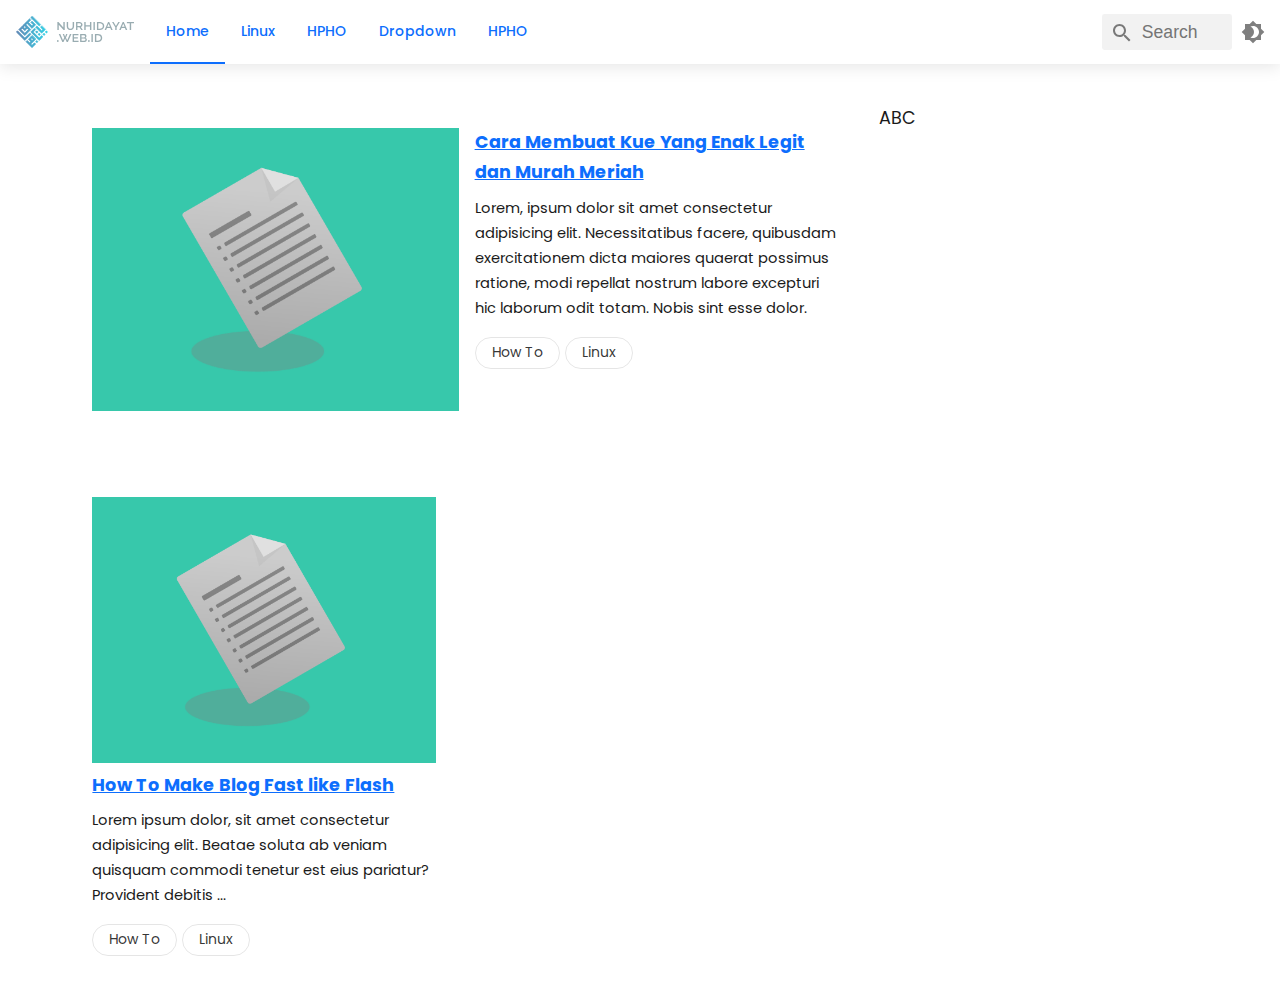
<file: template/webdev/index.html>
<!DOCTYPE html>
<html>

<head>
  <meta name="viewport" content="width=device-width, initial-scale=1" />
  <title>Test</title>
  <link rel="stylesheet" href="./css/main.css">
  <script>
    if (localStorage.getItem('is-dark')) { document.documentElement.classList.add('dark'); }
  </script>
</head>

<body>
  <header class="m-header">
    <nav class="navbar">
      <div class="container">
        <button onclick="sidenav()" class="navbar-toggler">
          <svg class="icon" xmlns="http://www.w3.org/2000/svg" viewBox="0 0 24 24" fill="black" width="18px"
            height="18px">
            <path d="M0 0h24v24H0z" fill="none" />
            <path d="M3 18h18v-2H3v2zm0-5h18v-2H3v2zm0-7v2h18V6H3z" /></svg>
        </button>
        <div class="center-item">
          <div class="brand">
            <a href="#"><img src="./img/brand02.svg" height="32"></a>
          </div>
          <div class="menu">
            <ul class="nav" role="menubar">
              <li class="nav-item active" role="menuitem"><a href="#" class="nav-link">Home</a></li>
              <li class="nav-item" role="menuitem"><a href="#" class="nav-link">Linux</a></li>
              <li class="nav-item" role="menuitem"><a href="#" class="nav-link">HPHO</a></li>
              <li class="nav-item" role="menuitem"><a href="#" class="nav-link">Dropdown</a></li>
              <li class="nav-item" role="menuitem"><a href="#" class="nav-link">HPHO</a></li>
            </ul>
            <div class="search">
              <form class="search-form">
                <label for="search-input" role="button" class="btn-search"><svg class="icon"
                    xmlns="http://www.w3.org/2000/svg" height="24" viewBox="0 0 24 24" width="24">
                    <path d="M0 0h24v24H0z" fill="none" />
                    <path
                      d="M15.5 14h-.79l-.28-.27C15.41 12.59 16 11.11 16 9.5 16 5.91 13.09 3 9.5 3S3 5.91 3 9.5 5.91 16 9.5 16c1.61 0 3.09-.59 4.23-1.57l.27.28v.79l5 4.99L20.49 19l-4.99-5zm-6 0C7.01 14 5 11.99 5 9.5S7.01 5 9.5 5 14 7.01 14 9.5 11.99 14 9.5 14z" />
                    </svg></label>
                <input id="search-input" type="search" class="search-input" placeholder="Search" />
              </form>
            </div>
          </div>
        </div>
        <div class="m-menu">
          <div class="m-header-nav">
            <button onclick="closenav()" class="close-toggler">
              <svg class="icon" xmlns="http://www.w3.org/2000/svg" height="24" viewBox="0 0 24 24" width="24">
                <path d="M0 0h24v24H0z" fill="none" />
                <path
                  d="M19 6.41L17.59 5 12 10.59 6.41 5 5 6.41 10.59 12 5 17.59 6.41 19 12 13.41 17.59 19 19 17.59 13.41 12z" />
                </svg>
            </button>
            <div class="brand">
              <a href="#"><img src="./img/brand02.svg" height="32"></a>
            </div>
          </div>
          <ul class="m-nav">
            <li class="nav-item active" role="menuitem"><a href="#" class="nav-link">Home</a></li>
            <li class="nav-item" role="menuitem"><a href="#" class="nav-link">Linux</a></li>
            <li class="nav-item" role="menuitem"><a href="#" class="nav-link">HPHO</a></li>
            <li class="nav-item" role="menuitem"><a href="#" class="nav-link">Dropdown</a></li>
            <li class="nav-item" role="menuitem"><a href="#" class="nav-link">HPHO</a></li>
          </ul>
        </div>
        <button data-toggle="dark" class="dark-toggle">
          <svg class="icon dark" xmlns="http://www.w3.org/2000/svg" viewBox="0 0 24 24" fill="black" width="18px"
            height="18px">
            <path d="M0 0h24v24H0z" fill="none" />
            <path
              d="M20 8.69V4h-4.69L12 .69 8.69 4H4v4.69L.69 12 4 15.31V20h4.69L12 23.31 15.31 20H20v-4.69L23.31 12 20 8.69zM12 18c-.89 0-1.74-.2-2.5-.55C11.56 16.5 13 14.42 13 12s-1.44-4.5-3.5-5.45C10.26 6.2 11.11 6 12 6c3.31 0 6 2.69 6 6s-2.69 6-6 6z" />
            </svg>
          <svg class="icon light" xmlns="http://www.w3.org/2000/svg" viewBox="0 0 24 24" fill="black" width="18px"
            height="18px">
            <path d="M0 0h24v24H0z" fill="none" />
            <path
              d="M20 8.69V4h-4.69L12 .69 8.69 4H4v4.69L.69 12 4 15.31V20h4.69L12 23.31 15.31 20H20v-4.69L23.31 12 20 8.69zM12 18c-3.31 0-6-2.69-6-6s2.69-6 6-6 6 2.69 6 6-2.69 6-6 6zm0-10c-2.21 0-4 1.79-4 4s1.79 4 4 4 4-1.79 4-4-1.79-4-4-4z" />
            </svg>
        </button>
      </div>
    </nav>
  </header>
  <div id="page">
    <div class="container">
      <div class="row g">
        <main class="main col">
          <section class="widget FeaturedPost">
            <div class="widget-content row g">
              <div class="col">
                <a href="#"><img class="img-thumb" src="img/cara-membuat-chapter-list-otomatis.png" /></a>
              </div>
              <div class="col-body">
                <h1 class="post-title"><a href="#">Cara Membuat Kue Yang Enak Legit dan Murah Meriah</a></h1>
                <p class="main-text">Lorem, ipsum dolor sit amet consectetur adipisicing elit. Necessitatibus facere, quibusdam exercitationem dicta maiores quaerat possimus ratione, modi repellat nostrum labore excepturi hic laborum odit totam. Nobis sint esse dolor.</p>
                <div class="label">
                  <a href="#" class="btn label">How To</a>
                  <a href="#" class="btn label">Linux</a>
                </div>
              </div>
            </div>
          </section>
          <section role="main" class="main-post">
            <div class="row g row-cols">
              <div class="col">
                <article class="post">
                  <div class="thumbnail">
                    <img src="./img/cara-membuat-chapter-list-otomatis.png" class="img-thumb">
                  </div>
                  <div class="body-post">
                    <h2 class="post-title"><a href="#">How To Make Blog Fast like Flash</a></h2>
                    <p class="main-text">Lorem ipsum dolor, sit amet consectetur adipisicing elit. Beatae soluta ab veniam quisquam commodi tenetur est eius pariatur? Provident debitis ...
                    </p>
                    <div class="label">
                      <a href="#" class="btn label">How To</a>
                      <a href="#" class="btn label">Linux</a>
                    </div>
                  </div>
                </article>
              </div>
            </div>
          </section>
        </main>
        <aside class="col aside">
          <div class="widget HTML">
            <div class="widget-content">
              ABC
            </div>
          </div>
        </aside>
      </div>
    </div>
    <footer></footer>
  </div>
  <script src="js/dropdown.js"></script>
  <script src="js/dark.js"></script>
</body>

</html>
</file>
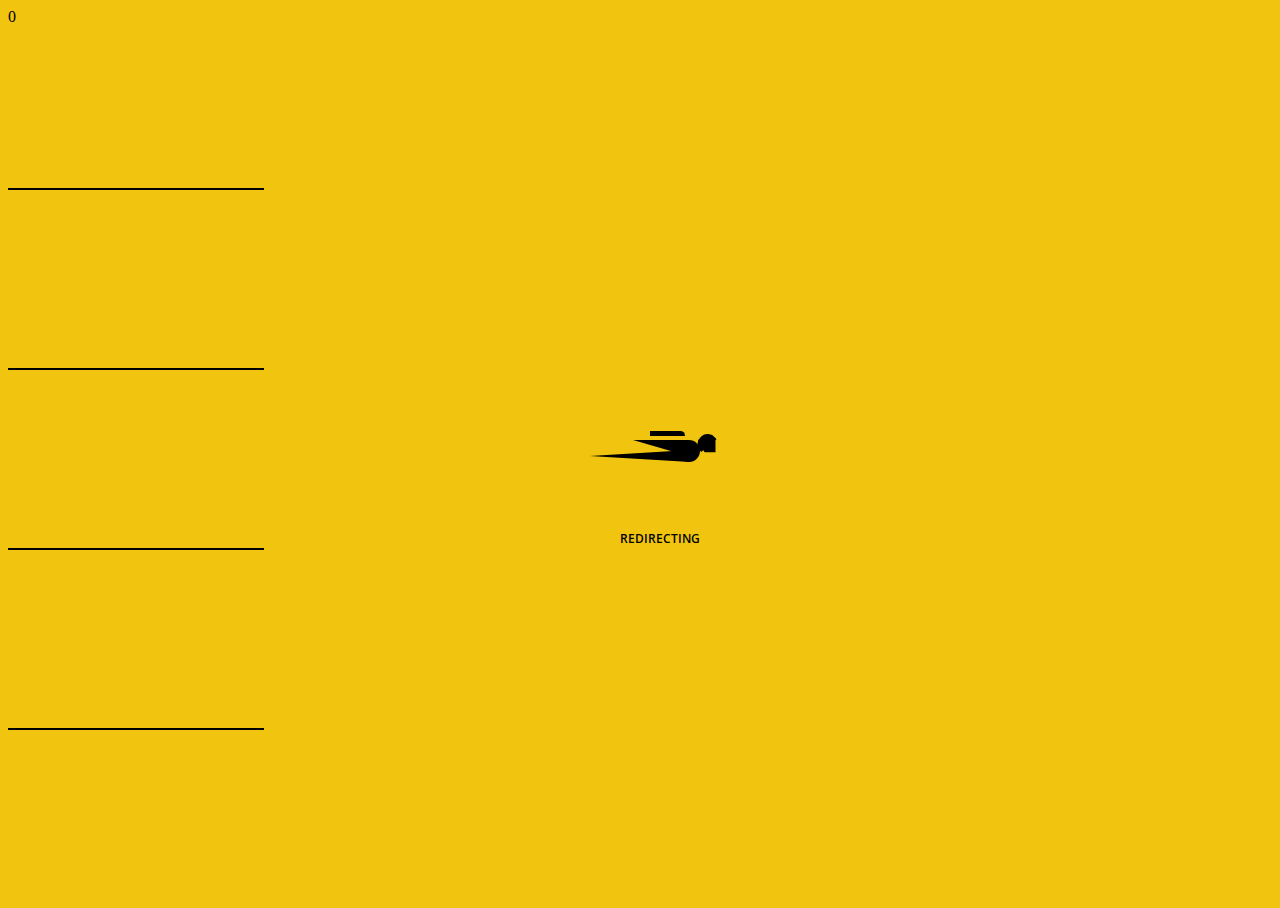
<file: xuly.html>
<!DOCTYPE html>
<html>
<head>
<meta content='website' property='og:type'/><meta content='vi_VN' property='og:locale'/>
<meta charset='utf-8'/>
<meta content='IE=edge' http-equiv='X-UA-Compatible'/>
        <! --
        ────────────█───────────────█
────────────██─────────────██
─────────────███████████████
────────────█████████████████
───────────███████████████████
──────────████──█████████──████
─────────███████████████████████
────────█████████████████████████
────────█████████████████████████
───███──▒▒▒▒▒▒▒▒▒▒▒▒▒▒▒▒▒▒▒▒▒▒▒▒▒──███
──█████─█████████████████████████─█████
──█████─████████████████──███████─█████
──█████─██████────────█──█────███─█████
──█████─█████─▓▓▓▓▓▓▓█──█▓▓─▓─███─█████
──█████─███─█─▓▓▓▓▓▓█──█▓▓─▓▓─███─█████
──█████─██──█─▓▓▓▓▓█──█▓▓─▓▓▓─███─█████
──█████─███─█─▓▓▓▓█──█▓▓─▓▓▓▓─███─█████
──█████─█████────█──█─────────███─█████
──█████─█████████──██████████████─█████
───███──████████──███████████████──███
────────█████████████████████████
─────────███████████████████████
──────────█████████████████████
─────────────██████───██████
─────────────██████───██████
─────────────██████───██████
─────────────██████───██████
──────────────████─────████
-->
<meta content='width=device-width, initial-scale=1, maximum-scale=1, user-scalable=no' name='viewport'/>
<title> NGUYỄN LÂM BLOG - RÚT GỌN LINK CHỐNG SPAM FACEBOOK </title>
<meta content='text/html; charset=UTF-8' http-equiv='Content-Type'/>
<meta content='z1s5mvu03qf22brmjgydxujcxyfpin' name='facebook-domain-verification'/>
<link href='//fonts.googleapis.com/css?family=Open+Sans:400,400italic,700,700italic%7COswald:300,400,700%7CShadows+Into+Light' media='all' rel='stylesheet' type='text/css'/>
<link href='https://stackpath.bootstrapcdn.com/font-awesome/4.7.0/css/font-awesome.min.css' rel='stylesheet'/>
<meta content='https://i.imgur.com/XNYz2DM.png' property='og:image'/>
<meta content='NGUYENLAMBLOG◦XYZ - RÚT GỌN LINK CHỐNG SPAM URL TRÊN FACEBOOK⚡' name='description'/>
<meta content='NGUYENLAMBLOG◦XYZ - RÚT GỌN LINK FACEBOOK CHỐNG SPAM LINK WEB TRÊN FACEBOOK 1 CÁCH HIỆU QUẢ NHANH CHỐNG.⚡' property='og:description'/>
<meta content='NGUYENLAMBLOG◦XYZ - RÚT GỌN LINK CHỐNG SPAM URL TRÊN FACEBOOK' property='og:title'/>
<meta content='3355070194559746' property='fb:app_id'/>
<link href='https://tlteam.ga/' rel='canonical'/>
<link href='https://tlteam.ga/' hreflang='x-default' rel='alternate'/>
<meta content='https://tlteam.ga/' property='og:url'/>
<!-- Meta Open Graph -->
<meta content='article' property='og:type'/>
<meta content='vi_VN' property='og:locale'/>
<meta content='en_US' property='og:locale:alternate'/>
<!-- Meta Robots Search -->
<meta content='width=device-width, initial-scale=1.0, user-scalable=1.0, minimum-scale=1.0, maximum-scale=5.0' name='viewport'/>
<meta content='text/html; charset=UTF-8' http-equiv='Content-Type'/>
<meta content='all-language' http-equiv='Content-Language'/>
<meta content='IE=Edge' http-equiv='X-UA-Compatible'/>
<meta content='Vietnam' name='geo.placename'/>
<meta content='VN' name='geo.country'/>
<meta content='vi' name='language'/>
<meta content='global' name='target'/>
<meta content='global' name='distribution'/>
<meta content='general' name='rating'/>
<meta content='1 days' name='revisit-after'/>
<meta content='true' name='MSSmartTagsPreventParsing'/>
<meta content='index, follow' name='googlebot'/>
<meta content='follow, all' name='Googlebot-Image'/>
<meta content='follow, all' name='msnbot'/>
<meta content='follow, all' name='Yahoo'/>
<meta content='follow, all' name='Bing'/>
<meta content='all' name='spiders'/>
<meta content='all' name='WEBCRAWLERS'/>
<style id='page-skin-1' type='text/css'><!--
&#9608;&#9608;&#9608;&#9608;&#9608;&#9608;&#9559;&#9617;&#9617;&#9608;&#9608;&#9608;&#9608;&#9608;&#9559;&#9617;&#9617;&#9608;&#9608;&#9608;&#9608;&#9608;&#9559;&#9617;&#9608;&#9608;&#9608;&#9559;&#9617;&#9617;&#9608;&#9608;&#9559;&#9617;&#9608;&#9608;&#9608;&#9608;&#9608;&#9608;&#9559;&#9617;&#9617;&#9608;&#9608;&#9608;&#9608;&#9608;&#9559;&#9617;&#9608;&#9608;&#9559;&#9617;&#9617;&#9617;&#9608;&#9608;&#9559;&#9617;&#9617;&#9617;&#9608;&#9608;&#9608;&#9559;&#9617;&#9617;&#9608;&#9608;&#9559;&#9608;&#9608;&#9608;&#9608;&#9608;&#9608;&#9608;&#9559;&#9608;&#9608;&#9608;&#9608;&#9608;&#9608;&#9608;&#9608;&#9559;
&#9608;&#9608;&#9556;&#9552;&#9552;&#9608;&#9608;&#9559;&#9608;&#9608;&#9556;&#9552;&#9552;&#9608;&#9608;&#9559;&#9608;&#9608;&#9556;&#9552;&#9552;&#9608;&#9608;&#9559;&#9608;&#9608;&#9608;&#9608;&#9559;&#9617;&#9608;&#9608;&#9553;&#9608;&#9608;&#9556;&#9552;&#9552;&#9552;&#9552;&#9565;&#9617;&#9608;&#9608;&#9556;&#9552;&#9552;&#9608;&#9608;&#9559;&#9562;&#9608;&#9608;&#9559;&#9617;&#9608;&#9608;&#9556;&#9565;&#9617;&#9617;&#9617;&#9608;&#9608;&#9608;&#9608;&#9559;&#9617;&#9608;&#9608;&#9553;&#9608;&#9608;&#9556;&#9552;&#9552;&#9552;&#9552;&#9565;&#9562;&#9552;&#9552;&#9608;&#9608;&#9556;&#9552;&#9552;&#9565;
&#9608;&#9608;&#9608;&#9608;&#9608;&#9608;&#9574;&#9565;&#9608;&#9608;&#9608;&#9608;&#9608;&#9608;&#9608;&#9553;&#9608;&#9608;&#9553;&#9617;&#9617;&#9608;&#9608;&#9553;&#9608;&#9608;&#9556;&#9608;&#9608;&#9559;&#9608;&#9608;&#9553;&#9608;&#9608;&#9553;&#9617;&#9617;&#9608;&#9608;&#9559;&#9617;&#9608;&#9608;&#9608;&#9608;&#9608;&#9608;&#9608;&#9553;&#9617;&#9562;&#9608;&#9608;&#9608;&#9608;&#9556;&#9565;&#9617;&#9617;&#9617;&#9617;&#9608;&#9608;&#9556;&#9608;&#9608;&#9559;&#9608;&#9608;&#9553;&#9608;&#9608;&#9608;&#9608;&#9608;&#9559;&#9617;&#9617;&#9617;&#9617;&#9617;&#9608;&#9608;&#9553;&#9617;&#9617;&#9617;
&#9608;&#9608;&#9556;&#9552;&#9552;&#9608;&#9608;&#9559;&#9608;&#9608;&#9556;&#9552;&#9552;&#9608;&#9608;&#9553;&#9608;&#9608;&#9553;&#9617;&#9617;&#9608;&#9608;&#9553;&#9608;&#9608;&#9553;&#9562;&#9608;&#9608;&#9608;&#9608;&#9553;&#9608;&#9608;&#9553;&#9617;&#9617;&#9562;&#9608;&#9608;&#9559;&#9608;&#9608;&#9556;&#9552;&#9552;&#9608;&#9608;&#9553;&#9617;&#9617;&#9562;&#9608;&#9608;&#9556;&#9565;&#9617;&#9617;&#9617;&#9617;&#9617;&#9608;&#9608;&#9553;&#9562;&#9608;&#9608;&#9608;&#9608;&#9553;&#9608;&#9608;&#9556;&#9552;&#9552;&#9565;&#9617;&#9617;&#9617;&#9617;&#9617;&#9608;&#9608;&#9553;&#9617;&#9617;&#9617;
&#9608;&#9608;&#9608;&#9608;&#9608;&#9608;&#9574;&#9565;&#9608;&#9608;&#9553;&#9617;&#9617;&#9608;&#9608;&#9553;&#9562;&#9608;&#9608;&#9608;&#9608;&#9608;&#9556;&#9565;&#9608;&#9608;&#9553;&#9617;&#9562;&#9608;&#9608;&#9608;&#9553;&#9562;&#9608;&#9608;&#9608;&#9608;&#9608;&#9608;&#9556;&#9565;&#9608;&#9608;&#9553;&#9617;&#9617;&#9608;&#9608;&#9553;&#9617;&#9617;&#9617;&#9608;&#9608;&#9553;&#9617;&#9617;&#9617;&#9608;&#9608;&#9559;&#9608;&#9608;&#9553;&#9617;&#9562;&#9608;&#9608;&#9608;&#9553;&#9608;&#9608;&#9608;&#9608;&#9608;&#9608;&#9608;&#9559;&#9617;&#9617;&#9617;&#9608;&#9608;&#9553;&#9617;&#9617;&#9617;
&#9562;&#9552;&#9552;&#9552;&#9552;&#9552;&#9565;&#9617;&#9562;&#9552;&#9565;&#9617;&#9617;&#9562;&#9552;&#9565;&#9617;&#9562;&#9552;&#9552;&#9552;&#9552;&#9565;&#9617;&#9562;&#9552;&#9565;&#9617;&#9617;&#9562;&#9552;&#9552;&#9565;&#9617;&#9562;&#9552;&#9552;&#9552;&#9552;&#9552;&#9565;&#9617;&#9562;&#9552;&#9565;&#9617;&#9617;&#9562;&#9552;&#9565;&#9617;&#9617;&#9617;&#9562;&#9552;&#9565;&#9617;&#9617;&#9617;&#9562;&#9552;&#9565;&#9562;&#9552;&#9565;&#9617;&#9617;&#9562;&#9552;&#9552;&#9565;&#9562;&#9552;&#9552;&#9552;&#9552;&#9552;&#9552;&#9565;&#9617;&#9617;&#9617;&#9562;&#9552;&#9565;&#9617;&#9617;&#9617;
by Ngo Van Tuan ~ https://www.baongay.net

--></style>
<style>
        @import url(https://fonts.googleapis.com/css?family=Open+Sans:300);body{background-color:#f1c40f;overflow:hidden}h1{position:absolute;font-family:'Open Sans';font-weight:600;font-size:12px;text-transform:uppercase;left:50%;top:58%;margin-left:-20px}.body{position:absolute;top:50%;margin-left:-50px;left:50%;animation:speeder .4s linear infinite}.body > span{height:5px;width:35px;background:#000;position:absolute;top:-19px;left:60px;border-radius:2px 10px 1px 0}.base span{position:absolute;width:0;height:0;border-top:6px solid transparent;border-right:100px solid #000;border-bottom:6px solid transparent}.base span:before{content:"";height:22px;width:22px;border-radius:50%;background:#000;position:absolute;right:-110px;top:-16px}.base span:after{content:"";position:absolute;width:0;height:0;border-top:0 solid transparent;border-right:55px solid #000;border-bottom:16px solid transparent;top:-16px;right:-98px}.face{position:absolute;height:12px;width:20px;background:#000;border-radius:20px 20px 0 0;transform:rotate(-40deg);right:-125px;top:-15px}.face:after{content:"";height:12px;width:12px;background:#000;right:4px;top:7px;position:absolute;transform:rotate(40deg);transform-origin:50% 50%;border-radius:0 0 0 2px}.body > span > span:nth-child(1),.body > span > span:nth-child(2),.body > span > span:nth-child(3),.body > span > span:nth-child(4){width:30px;height:1px;background:#000;position:absolute;animation:fazer1 .2s linear infinite}.body > span > span:nth-child(2){top:3px;animation:fazer2 .4s linear infinite}.body > span > span:nth-child(3){top:1px;animation:fazer3 .4s linear infinite;animation-delay:-1s}.body > span > span:nth-child(4){top:4px;animation:fazer4 1s linear infinite;animation-delay:-1s}@keyframes fazer1{0%{left:0}100%{left:-80px;opacity:0}}@keyframes fazer2{0%{left:0}100%{left:-100px;opacity:0}}@keyframes fazer3{0%{left:0}100%{left:-50px;opacity:0}}@keyframes fazer4{0%{left:0}100%{left:-150px;opacity:0}}@keyframes speeder{0%{transform:translate(2px,1px) rotate(0deg)}10%{transform:translate(-1px,-3px) rotate(-1deg)}20%{transform:translate(-2px,0px) rotate(1deg)}30%{transform:translate(1px,2px) rotate(0deg)}40%{transform:translate(1px,-1px) rotate(1deg)}50%{transform:translate(-1px,3px) rotate(-1deg)}60%{transform:translate(-1px,1px) rotate(0deg)}70%{transform:translate(3px,1px) rotate(-1deg)}80%{transform:translate(-2px,-1px) rotate(1deg)}90%{transform:translate(2px,1px) rotate(0deg)}100%{transform:translate(1px,-2px) rotate(-1deg)}}.longfazers{position:absolute;width:100%;height:100%}.longfazers span{position:absolute;height:2px;width:20%;background:#000}.longfazers span:nth-child(1){top:20%;animation:lf .6s linear infinite;animation-delay:-5s}.longfazers span:nth-child(2){top:40%;animation:lf2 .8s linear infinite;animation-delay:-1s}.longfazers span:nth-child(3){top:60%;animation:lf3 .6s linear infinite}.longfazers span:nth-child(4){top:80%;animation:lf4 .5s linear infinite;animation-delay:-3s}@keyframes lf{0%{left:200%}100%{left:-200%;opacity:0}}@keyframes lf2{0%{left:200%}100%{left:-200%;opacity:0}}@keyframes lf3{0%{left:200%}100%{left:-100%;opacity:0}}@keyframes lf4{0%{left:200%}100%{left:-100%;opacity:0}}
    </style>
</head>
<body>
    <div class='body'>
  <span>
    <span></span>
    <span></span>
    <span></span>
    <span></span>
  </span>
  <div class='base'>
    <span></span>
    <div class='face'></div>
  </div>
</div>
<div class='longfazers'>
  <span></span>
  <span></span>
  <span></span>
  <span></span>
</div>
<h1>Redirecting</h1>

<script>
function getQueryVariable(variable)
{
       var query = window.location.search.substring(1);
       var vars = query.split("&");
       for (var i=0;i<vars.length;i++) {
               var pair = vars[i].split("=");
               if(pair[0] == variable){return pair[1];}
       }
       return(false);
}
var time = 0;
var page = getQueryVariable("t");
function countDown(){
time--;
gett("timecount").innerHTML = time;
if(time == -1){
window.location = page;
}
}
function gett(id){
if(document.getElementById) return document.getElementById(id);
if(document.all) return document.all.id;
if(document.layers) return document.layers.id;
if(window.opera) return window.opera.id;
}
function init(){
if(gett('timecount')){
setInterval(countDown, 1000);
gett("timecount").innerHTML = time;
}
else{
setTimeout(init, 50);
}
}
document.onload = init();
$(document).ready(function(){
 $('.link-out-btn').click(function(){
    window.location = page;
 });
 $('#linkout').text(page);
});
</script>
<script>
function closeWindow() {
        window.open('','_parent','');
        window.close();
    }
</script> 
<span id="timecount"></span>
</body>
</html>
</file>
<file: template/webdev/css/main.css>
@import url("https://fonts.googleapis.com/css2?family=Poppins:ital,wght@0,400;0,500;1,400;1,500&display=swap");
:root {
  --font-family: Poppins, system-ui, -apple-sytem, sans-serif;
  --body-font: 1.1rem;
  --header-font: 14px;
  --line: 1.7;
  --body-bg: #fff;
  --primary: #0d6efd;
  --secondary: #1a1a1a;
  --widget: #ffffff;
}

p {
  margin-top: 0;
  margin-bottom: 1rem;
}

h1, h2, h3, h4 {
  margin-top: 0;
  margin-bottom: 1rem;
}

body {
  font-family: var(--font-family);
  background-color: var(--body-bg);
  color: var(--secondary);
  font-size: var(--body-font);
  margin: 0;
  line-height: var(--line);
}

a {
  color: var(--primary);
}
a:hover {
  text-decoration: none;
}

svg {
  vertical-align: middle;
}

img {
  max-width: 100%;
}

#page {
  z-index: 1;
}
#page.hide::after {
  position: fixed;
  content: "";
  height: 100%;
  width: 100%;
  top: 0;
  left: 0;
  background-color: rgba(0, 0, 0, 0.2);
}

.container {
  --sm: 540px;
  --md: 720px;
  --lg: 960px;
  --xl: 1140px;
  --xxl: 1320px;
  margin: 0 auto;
  padding: 0 1rem;
}

@media (min-width: 576px) {
  .container {
    max-width: var(--sm);
  }
}
@media (min-width: 768px) {
  .container {
    max-width: var(--md);
  }
}
@media (min-width: 992px) {
  .container {
    max-width: var(--lg);
  }
}
@media (min-width: 1200px) {
  .container {
    max-width: var(--xl);
  }
}
@media (min-width: 1400px) {
  .container {
    max-width: var(--xxl);
  }
}
.row {
  display: flex;
  flex-wrap: wrap;
  flex-direction: row;
  margin: 0 -0.5rem;
}
.row * {
  box-sizing: border-box;
}
.row.row-cols > * {
  width: 50%;
}
@media (max-width: 991px) {
  .row.row-cols > * {
    width: 100%;
  }
}
.row .col {
  flex: 1 0 0;
}
.row .col.aside {
  width: 30%;
  flex: 0 auto;
  margin: 2rem 0;
}
@media (max-width: 991px) {
  .row .col.aside {
    width: 100%;
  }
}

.g > * {
  padding: 0.5rem;
}

.m-header {
  position: sticky;
  top: 0;
  z-index: 2;
}

.navbar {
  --bg: #fff;
  --color: #111;
  --item-hover: rgba(0, 0, 0, 0.05);
  --item-active: rgba(0, 0, 0, 0.1);
  --input-bg: rgba(0, 0, 0, 0.05);
  --input-color: rgba(0, 0, 0, 0.5);
  --toggle: rgba(0, 0, 0, 0.1);
  background-color: var(--bg);
  color: var(--color);
  box-shadow: 0 3px 1rem rgba(0, 0, 0, 0.1);
  font-weight: 500;
  font-size: 14px;
}
.navbar .container {
  display: flex;
  align-items: center;
  height: 64px;
  position: relative;
  max-width: unset;
}
.navbar .center-item {
  position: relative;
  display: flex;
  height: 100%;
  align-items: center;
  width: 100%;
}
.navbar .brand {
  margin-right: 1rem;
  z-index: 1;
}
.navbar .brand * {
  vertical-align: middle;
}
.navbar .menu {
  flex: 1;
  height: 100%;
  width: 100%;
  position: relative;
  display: flex;
  overflow: hidden;
  z-index: 10;
}
.navbar .nav {
  list-style: none;
  padding: 0;
  margin: 0;
  display: flex;
  flex: 1;
  height: 100%;
  background-color: var(--bg);
  transition-duration: 0.2s;
}
.navbar .nav-item {
  padding: 0 1rem;
  height: 100%;
  display: flex;
  align-items: center;
  position: relative;
}
.navbar .nav-item:hover {
  background-color: var(--item-hover);
}
.navbar .nav-item:active {
  background-color: var(--item-active);
}
.navbar .nav-item.active {
  box-shadow: 0 -2px var(--primary) inset;
}
.navbar .nav-link {
  align-items: center;
  text-decoration: none;
}
.navbar .nav-link::before {
  content: "";
  position: absolute;
  top: 0;
  left: 0;
  bottom: 0;
  right: 0;
}
.navbar .search {
  flex: 1;
  display: flex;
  align-items: center;
  align-content: end;
  height: 100%;
  width: 100%;
  background-color: var(--bg);
}
.navbar .search:focus-within {
  position: absolute;
}
.navbar .search-form {
  width: 100%;
  text-align: right;
  position: relative;
}
.navbar .btn-search {
  position: absolute;
  padding: 0.4rem 0.5rem;
  cursor: text;
}
.navbar .search-input {
  font-size: 1.1rem;
  width: 130px;
  height: 36px;
  border-radius: 0.15rem;
  background-color: var(--input-bg);
  border: 0;
  color: var(--input-color);
  transition-duration: 0.2s;
  padding: 0 0.7rem;
  padding-left: 2.5rem;
}
.navbar .search-input:focus {
  width: 100%;
  outline: 0;
  transition-duration: 0.2s;
  box-shadow: 0 -2px var(--primary) inset;
}
.navbar .navbar-toggler, .navbar .close-toggler {
  display: none;
  padding: 6px;
  margin-left: -7px;
  margin-right: 0.2rem;
  outline: 0;
  border: 0;
  background: unset;
  border-radius: 10rem;
  cursor: pointer;
}
.navbar .navbar-toggler:active, .navbar .close-toggler:active {
  background-color: var(--toggle);
}
.navbar .dark-toggle {
  padding: 6px;
  margin-right: -7px;
  outline: 0;
  border: 0;
  background: unset;
  cursor: pointer;
  border-radius: 10rem;
  margin-left: 0.2rem;
}
.navbar .dark-toggle:active {
  background-color: var(--toggle);
}
.navbar .icon.light {
  display: none;
}
.navbar .m-menu {
  position: fixed;
  left: -100%;
  top: 0;
  display: block;
  z-index: 10;
  height: 100vh;
  background-color: var(--bg);
  transition-duration: 0.2s;
}
.navbar .m-menu.show {
  left: 0;
  box-shadow: 1px 0 0 99rem rgba(0, 0, 0, 0.5);
}
.navbar .m-header-nav {
  display: flex;
  align-items: center;
  height: 64px;
  padding: 0 1rem;
}
.navbar .m-nav {
  padding: 0;
  margin: 0;
}
@media (max-width: 991px) {
  .navbar .m-menu {
    width: 30%;
  }
  .navbar .nav {
    display: none;
  }
  .navbar .nav-item {
    height: 42px;
    padding-left: 1rem;
  }
  .navbar .nav-item.active {
    box-shadow: none;
  }
  .navbar .menu:focus-within {
    position: absolute;
    z-index: 1;
  }
  .navbar .search:focus-within {
    position: static;
  }
  .navbar .navbar-toggler, .navbar .close-toggler {
    display: block;
  }
  .navbar .search-input:not(:focus-within) {
    width: 0;
    padding: 0 15px;
    background-color: transparent;
  }
}
@media (max-width: 767px) {
  .navbar .m-menu {
    width: 40%;
  }
}
@media (max-width: 575px) {
  .navbar .m-menu {
    width: 70%;
  }
}

.icon {
  fill: rgba(0, 0, 0, 0.5);
  height: 24px;
  width: 24px;
}

.dark:root {
  --body-bg: rgb(38, 49, 58);
  --primary: #76adff;
  --secondary: rgba(255,255,255,.8);
  --widget: rgb(24, 32, 39);
}
.dark .navbar {
  --bg: rgb(24, 32, 39);
  --color: rgba(255,255,255,.8);
  --input-bg: rgba(255,255,255,.1);
  --item-hover: rgba(255,255,255,.05);
  --item-active: rgba(255,255,255,.1);
  --input-color: rgba(255,255,255,.8);
  --toggle: rgba(255,255,255,.2);
}
.dark .icon {
  fill: rgba(255, 255, 255, 0.8);
}
.dark .icon.dark {
  display: none;
}
.dark .icon.light {
  display: block;
}
.dark .btn {
  --color: rgba(255,255,255,.5);
  --border: rgba(255,255,255,.2);
  --hover: rgba(255,255,255,.1);
  --active: rgba(255,255,255,.2);
}

@media (prefers-color-scheme: dark) {
  root {
    --body-bg: rgb(38, 49, 58);
  }

  .navbar {
    --bg: rgb(24, 32, 39);
    --color: rgba($color: #fff, $alpha: 1);
  }

  .icon {
    fill: white;
  }
}
.main-content {
  padding: 1rem;
}
.main-content * {
  box-sizing: border-box;
}

.widget.FeaturedPost {
  margin: 2rem auto;
  padding: 1rem 1.4rem;
  border-radius: 1rem;
  transition-duration: 0.3s;
  background-color: var(--widget);
}
.widget.FeaturedPost:hover {
  box-shadow: 0 0.2rem 1rem rgba(0, 0, 0, 0.2);
}

.main-text {
  font-size: smaller;
}

.img-thumb {
  display: block;
  width: 100%;
  height: auto;
}

.col-body {
  width: 50%;
}
@media (max-width: 991px) {
  .col-body {
    width: 100%;
  }
}

.post-title {
  font-size: 1.1rem;
  margin-bottom: 0.5rem;
}
@media (max-width: 991px) {
  .post-title {
    font-size: 1.2rem;
  }
}

.main-post .col {
  flex: 0 1 auto;
}

.post {
  padding: 1.4rem;
  border-radius: 1rem;
  transition-duration: 0.3s;
  height: 100%;
  background-color: var(--widget);
}
.post:hover {
  box-shadow: 0 0.2rem 1rem rgba(0, 0, 0, 0.2);
}

.body-post {
  margin: 0.5rem 0;
}

.btn {
  --color: rgba(0, 0, 0, 0.8);
  --border: rgba(0, 0, 0, 0.1);
  --hover: rgba(0, 0, 0, 0.05);
  --active: rgba(0, 0, 0, 0.1);
  display: inline-block;
  padding: 0.2rem 1rem;
  text-decoration: none;
  border-radius: 10rem;
  color: var(--color);
  font-size: 14px;
  border: 1px solid var(--border);
}
.btn:hover {
  background-color: var(--hover);
}
.btn:active {
  background-color: var(--active);
}

/*# sourceMappingURL=main.css.map */
</file>
